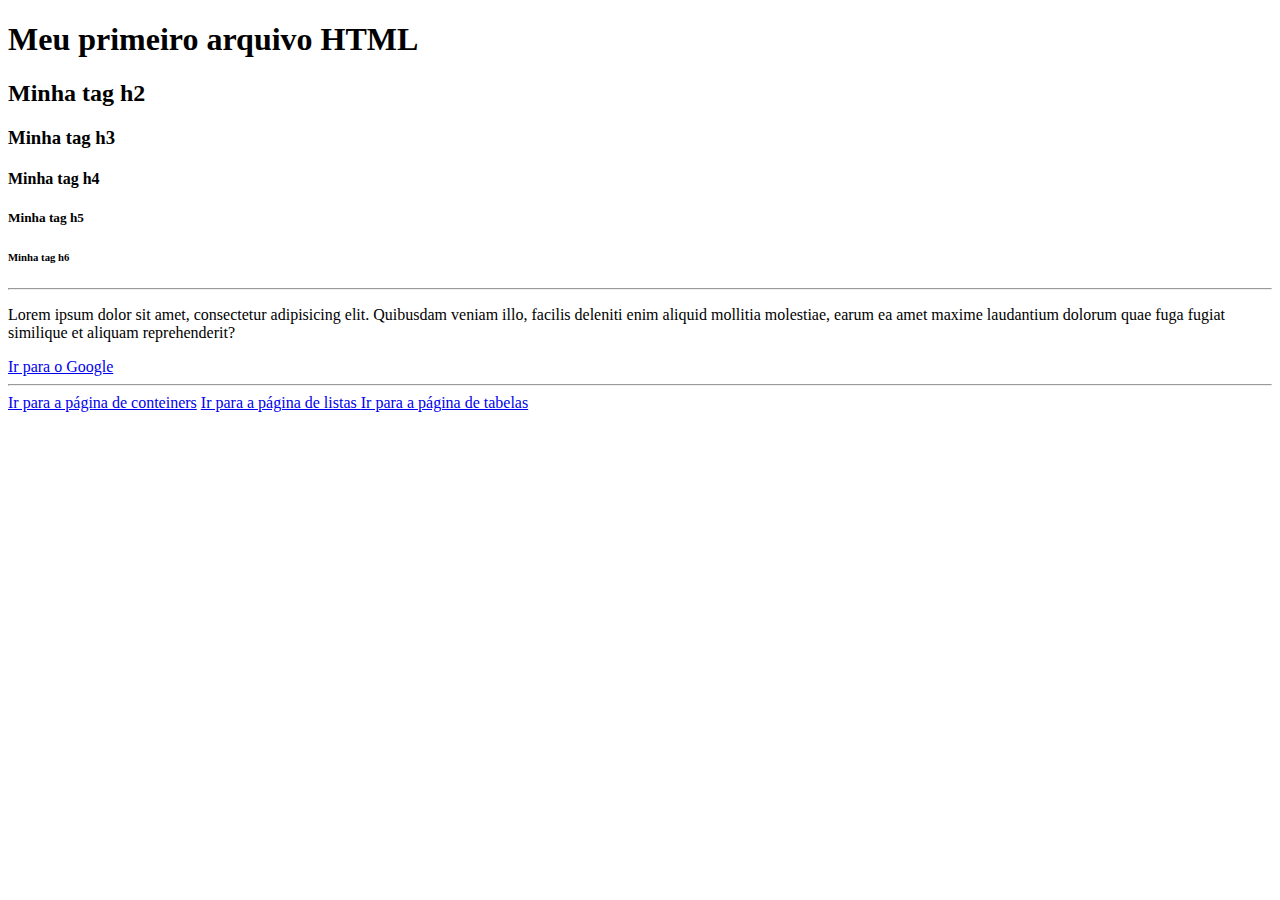
<file: index.html>
<!DOCTYPE html>
<html lang="en">
<head>
    <meta charset="UTF-8">
    <meta http-equiv="X-UA-Compatible" content="IE=edge">
    <meta name="viewport" content="width=device-width, initial-scale=1.0">
    <title>Document</title>
</head>
<body>
   <h1> Meu primeiro arquivo HTML </h1> 
   <h2> Minha tag h2 </h2> 
   <h3> Minha tag h3 </h3> 
   <h4> Minha tag h4 </h4> 
   <h5> Minha tag h5 </h5> 
   <h6> Minha tag h6 </h6>
   <hr />
   <p>
    Lorem ipsum dolor sit amet, consectetur adipisicing elit. Quibusdam veniam illo, facilis deleniti enim aliquid mollitia molestiae, earum ea amet maxime laudantium dolorum quae fuga fugiat similique et aliquam reprehenderit?
   </p>
<a href="https://www.google.com" > Ir para o Google</a>
<hr />
<a href="./containers.html"> Ir para a página de conteiners</a>
<a href="./listas.html"> Ir para a página de listas </a>
<a href="./tabelas.html"> Ir para a página de tabelas </a>
</body>
</html>
</file>
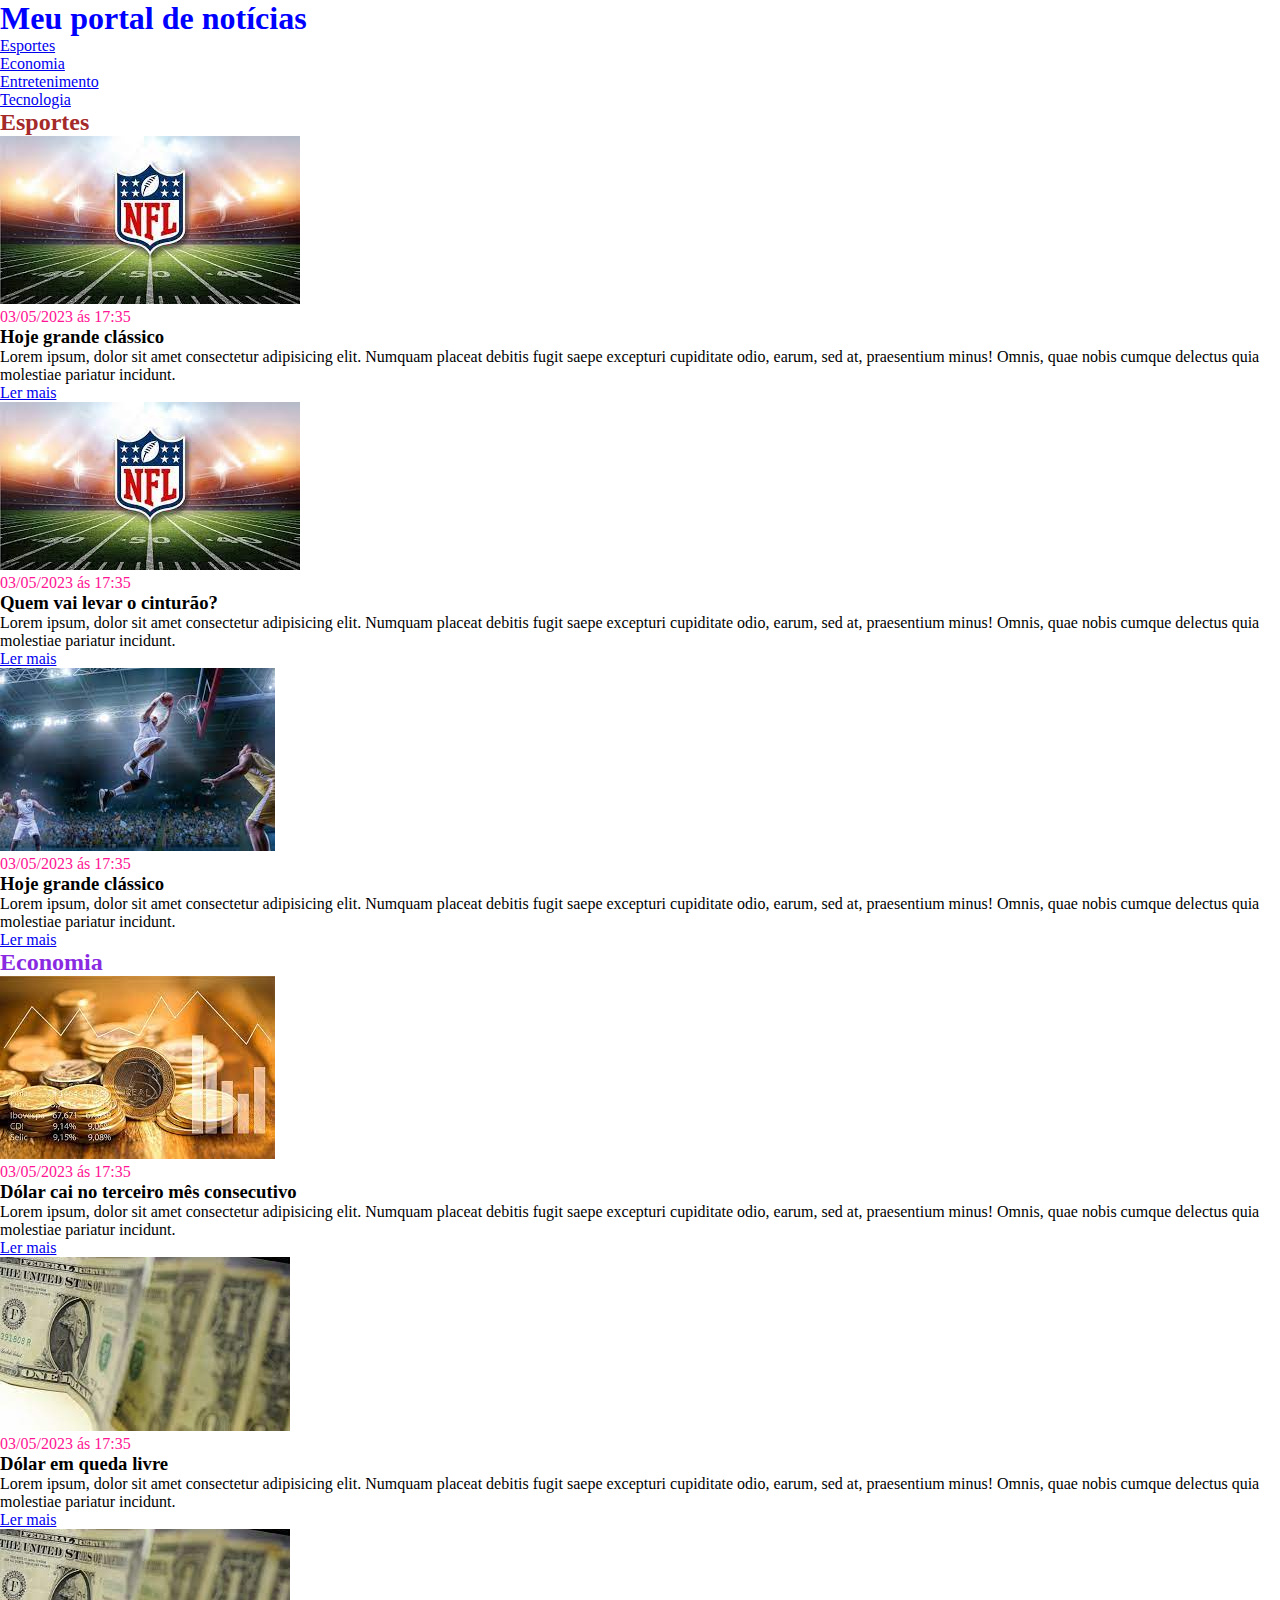
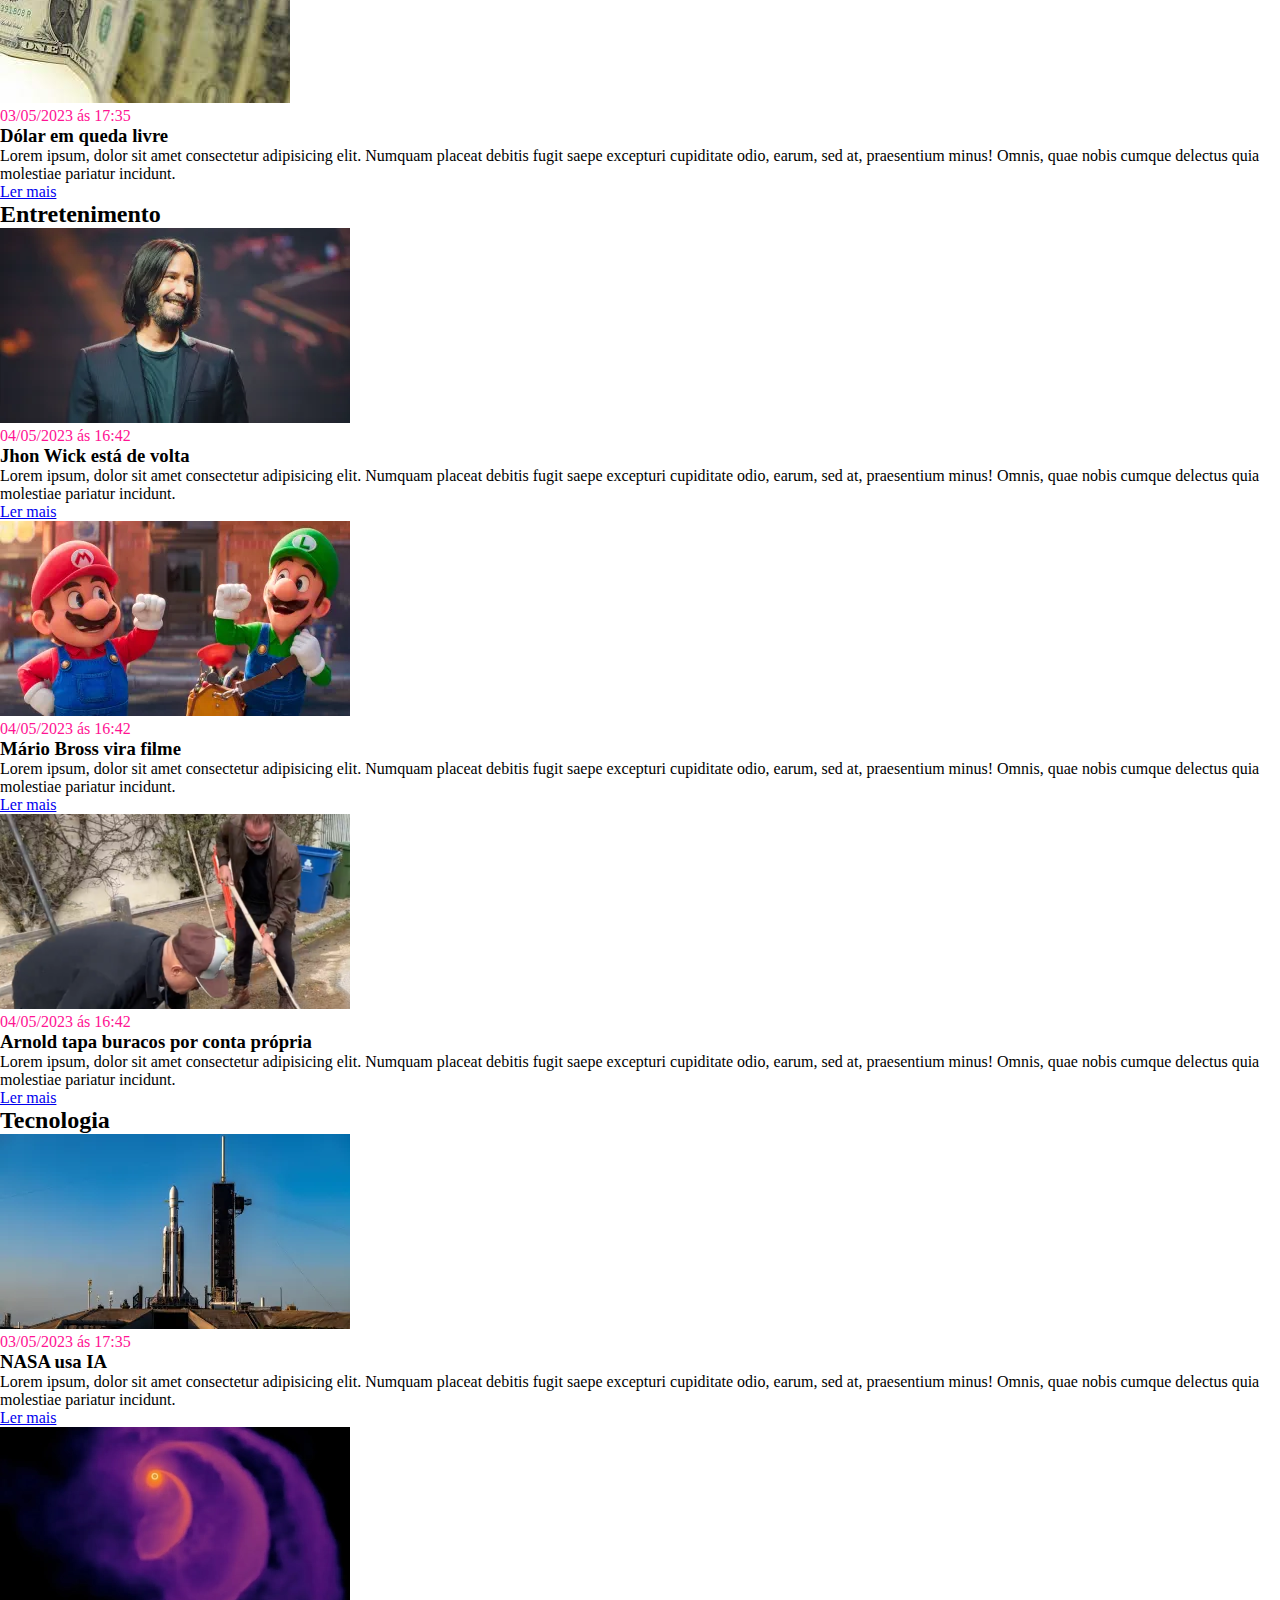
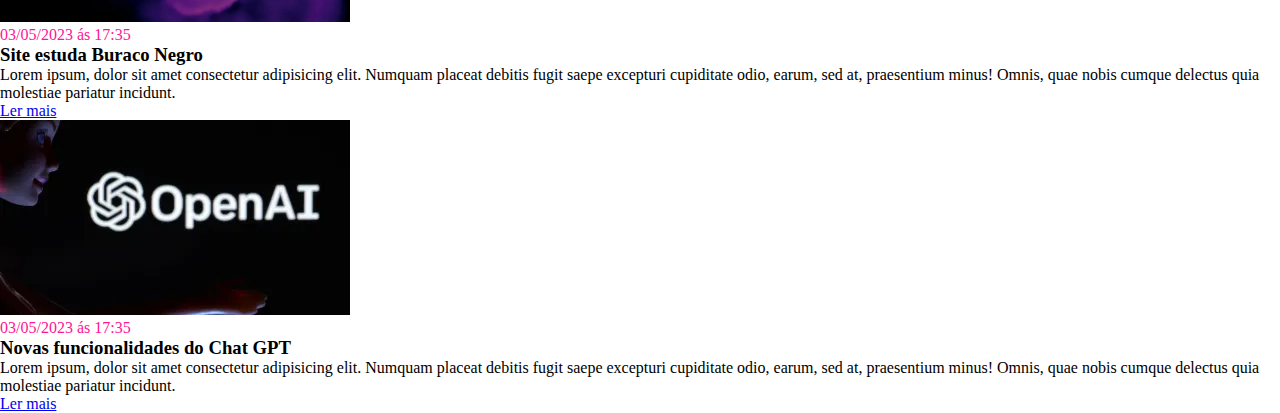
<file: CSS/index.html>
<!DOCTYPE html>
<html lang="pt-br">

<head>
    <meta charset="UTF-8">
    <meta http-equiv="X-UA-Compatible" content="IE=edge">
    <meta name="viewport" content="width=device-width, initial-scale=1.0">
    <title>Meu portal de notícias</title>
    <link rel="stylesheet" href="./main.css" />
</head>

<body>
    <header>
        <div class="container">
            <h1>Meu portal de notícias</h1>
            <nav>
                <ul>
                    <li>
                        <a href="#sports" title="Ir para a seção de esportes">Esportes</a>
                    </li>
                    <li>
                        <a href="#economy" title="Ir para a seção de notícias">Economia</a>
                    </li>
                    <li>
                        <a href="#entertainment" title="Ir para a seção de notícias">Entretenimento</a>
                    </li>
                    <li>
                        <a href="#technology" title="Ir para a seção de notícias">Tecnologia</a>
                    </li>
                </ul>
            </nav>
        </div>
    </header>
    <section id="sports">
        <div class="container">
            <h2>Esportes</h2>
            <div class="articles">
                <article>
                    <img src="./img-spt1.jpg" alt="Começa o Superbol" />

                    <header>
                        <time class="creation-date">03/05/2023 ás 17:35</time>
                    </header>
                    <h3> Hoje grande clássico</h3>
                    <p>
                        Lorem ipsum, dolor sit amet consectetur adipisicing elit. Numquam placeat debitis fugit saepe
                        excepturi cupiditate odio, earum, sed at, praesentium minus! Omnis, quae nobis cumque delectus
                        quia molestiae pariatur incidunt.
                    </p>
                    <a href="#" title="Leia a notícia completa"> Ler mais</a>
                </article>
                <article>
                    <img src="./img-spt1.jpg" alt="O da NFL" />
                    <header>
                        <time class="creation-date">03/05/2023 ás 17:35</time>
                    </header>
                    <h3> Quem vai levar o cinturão?</h3>
                    <p>
                        Lorem ipsum, dolor sit amet consectetur adipisicing elit. Numquam placeat debitis fugit saepe
                        excepturi cupiditate odio, earum, sed at, praesentium minus! Omnis, quae nobis cumque delectus
                        quia molestiae pariatur incidunt.
                    </p>
                    <a href="#" title="Leia a notícia completa"> Ler mais</a>
                </article>
                <article>
                    <img src="./img-spt3.jpg" alt="Começa a NBA" />
                    <header>
                        <time class="creation-date">03/05/2023 ás 17:35</time>
                    </header>
                    <h3> Hoje grande clássico</h3>
                    <p>
                        Lorem ipsum, dolor sit amet consectetur adipisicing elit. Numquam placeat debitis fugit saepe
                        excepturi cupiditate odio, earum, sed at, praesentium minus! Omnis, quae nobis cumque delectus
                        quia molestiae pariatur incidunt.
                    </p>
                    <a href="#" title="Leia a notícia completa"> Ler mais</a>
                </article>
            </div>
    </section>
    </div>
    <section id="economy">
        <div class="container">
            <h2>Economia</h2>
            <div class="articles">
                <article>
                    <img src="./img-icn1.jpg" alt="Real sobe 10% em relação ao dólar" />
                    <header>
                        <time class="creation-date">03/05/2023 ás 17:35</time>
                    </header>
                    <h3> Dólar cai no terceiro mês consecutivo</h3>
                    <p>
                        Lorem ipsum, dolor sit amet consectetur adipisicing elit. Numquam placeat debitis fugit saepe
                        excepturi cupiditate odio, earum, sed at, praesentium minus! Omnis, quae nobis cumque delectus
                        quia molestiae pariatur incidunt.
                    </p>
                    <a href="#" title="Leia a notícia completa"> Ler mais</a>
                </article>
                <article>
                    <img src="./img-icn2.jpg" alt="A queda do dólar" />
                    <header>
                        <time class="creation-date">03/05/2023 ás 17:35</time>
                    </header>
                    <h3> Dólar em queda livre</h3>
                    <p>
                        Lorem ipsum, dolor sit amet consectetur adipisicing elit. Numquam placeat debitis fugit saepe
                        excepturi cupiditate odio, earum, sed at, praesentium minus! Omnis, quae nobis cumque delectus
                        quia molestiae pariatur incidunt.
                    </p>
                    <a href="#" title="Leia a notícia completa"> Ler mais</a>
                </article>
                <article>
                    <img src="./img-icn2.jpg" alt="A queda do dólar" />
                    <header>
                        <time class="creation-date">03/05/2023 ás 17:35</time>
                    </header>
                    <h3> Dólar em queda livre</h3>
                    <p>
                        Lorem ipsum, dolor sit amet consectetur adipisicing elit. Numquam placeat debitis fugit saepe
                        excepturi cupiditate odio, earum, sed at, praesentium minus! Omnis, quae nobis cumque delectus
                        quia molestiae pariatur incidunt.
                    </p>
                    <a href="#" title="Leia a notícia completa"> Ler mais</a>
                </article>
            </div>
    </section>
    </div>
    <section id="entertainment">
        <div class="container">
            <h2>Entretenimento</h2>
            <div class="articles">
                <article>
                    <img src="./img-ent01.jpg" alt="Novo filme de ação" />
                    <header>
                        <time class="creation-date">04/05/2023 ás 16:42</time>
                    </header>
                    <h3> Jhon Wick está de volta</h3>
                    <p>
                        Lorem ipsum, dolor sit amet consectetur adipisicing elit. Numquam placeat debitis fugit saepe
                        excepturi cupiditate odio, earum, sed at, praesentium minus! Omnis, quae nobis cumque delectus
                        quia molestiae pariatur incidunt.
                    </p>
                    <a href="#" title="Leia a notícia completa"> Ler mais</a>
                </article>
                <article>
                    <img src="./img-ent02.jpg" alt="Novo filme de game nostálgico" />
                    <header>
                        <time class="creation-date">04/05/2023 ás 16:42</time>
                    </header>
                    <h3> Mário Bross vira filme</h3>
                    <p>
                        Lorem ipsum, dolor sit amet consectetur adipisicing elit. Numquam placeat debitis fugit saepe
                        excepturi cupiditate odio, earum, sed at, praesentium minus! Omnis, quae nobis cumque delectus
                        quia molestiae pariatur incidunt.
                    </p>
                    <a href="#" title="Leia a notícia completa"> Ler mais</a>
                </article>
                <article>
                    <img src="./img-ent03.jpg" alt="O exterminador de buracos" />
                    <header>
                        <time class="creation-date">04/05/2023 ás 16:42</time>
                    </header>
                    <h3> Arnold tapa buracos por conta própria</h3>
                    <p>
                        Lorem ipsum, dolor sit amet consectetur adipisicing elit. Numquam placeat debitis fugit saepe
                        excepturi cupiditate odio, earum, sed at, praesentium minus! Omnis, quae nobis cumque delectus
                        quia molestiae pariatur incidunt.
                    </p>
                    <a href="#" title="Leia a notícia completa"> Ler mais</a>
                </article>
            </div>
    </section>
    </div>

    <section id="technology">
        <div class="container">
            <h2>Tecnologia</h2>
            <div class="articles">
                <article>
                    <img src="./img-tec01.jpg" alt="Nova tecnologia da NASA" />

                    <header>
                        <time class="creation-date">03/05/2023 ás 17:35</time>
                    </header>
                    <h3> NASA usa IA</h3>
                    <p>
                        Lorem ipsum, dolor sit amet consectetur adipisicing elit. Numquam placeat debitis fugit saepe
                        excepturi cupiditate odio, earum, sed at, praesentium minus! Omnis, quae nobis cumque delectus
                        quia molestiae pariatur incidunt.
                    </p>
                    <a href="#" title="Leia a notícia completa"> Ler mais</a>
                </article>
                <article>
                    <img src="./img-tec02.jpg" alt="Veja o entendimento do Buraco Negro" />
                    <header>
                        <time class="creation-date">03/05/2023 ás 17:35</time>
                    </header>
                    <h3> Site estuda Buraco Negro</h3>
                    <p>
                        Lorem ipsum, dolor sit amet consectetur adipisicing elit. Numquam placeat debitis fugit saepe
                        excepturi cupiditate odio, earum, sed at, praesentium minus! Omnis, quae nobis cumque delectus
                        quia molestiae pariatur incidunt.
                    </p>
                    <a href="#" title="Leia a notícia completa"> Ler mais</a>
                </article>
                <article>
                    <img src="./img-tec03.jpg" alt=" Novidade no Chat GPT" />
                    <header>
                        <time class="creation-date">03/05/2023 ás 17:35</time>
                    </header>
                    <h3> Novas funcionalidades do Chat GPT</h3>
                    <p>
                        Lorem ipsum, dolor sit amet consectetur adipisicing elit. Numquam placeat debitis fugit saepe
                        excepturi cupiditate odio, earum, sed at, praesentium minus! Omnis, quae nobis cumque delectus
                        quia molestiae pariatur incidunt.
                    </p>
                    <a href="#" title="Leia a notícia completa"> Ler mais</a>
                </article>
            </div>
    </section>
    </div>
</file>
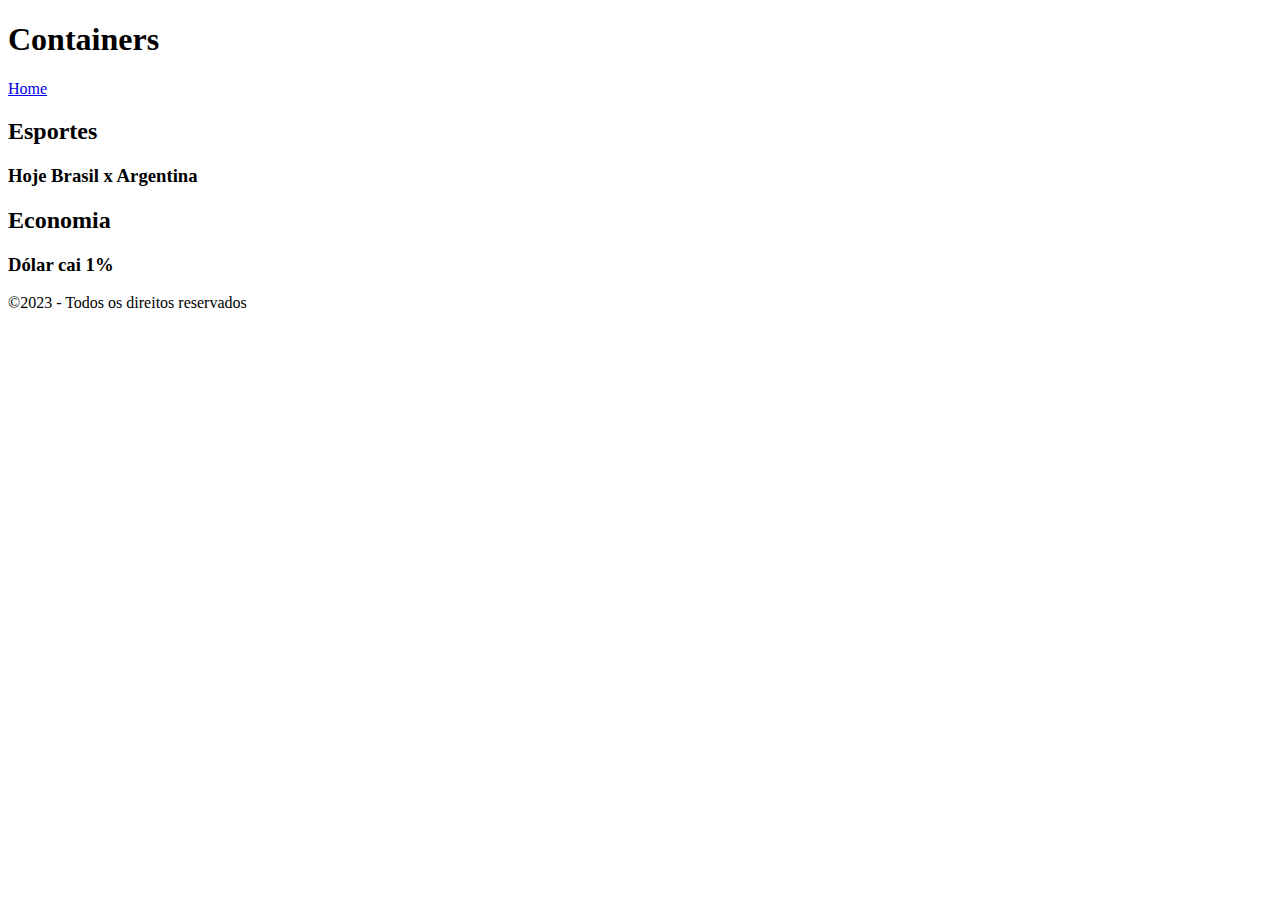
<file: containers.html>
<!DOCTYPE html>
<html lang="pt -br">
<head>
    <meta charset="UTF-8">
    <meta http-equiv="X-UA-Compatible" content="IE=edge">
    <meta name="viewport" content="width=device-width, initial-scale=1.0">
    <title>Contianers HTML</title>
</head>
<body>
<header>
</section>
<h1>Containers</h1>
 <nav> 
 <a href="./index.html" > Home</a>
 </nav>
<main>
    <section>
    </section>
        <h2> Esportes</h2>
        <article> 
        <h3>Hoje Brasil x Argentina</h3>
        </article>
        <h2> Economia</h2>
        <article> 
        <h3>Dólar cai 1%</h3>
        </article>
  
</main>
</header>
<footer>
    &copy;2023 - Todos os direitos reservados
</footer>
</body>
</html>
</file>
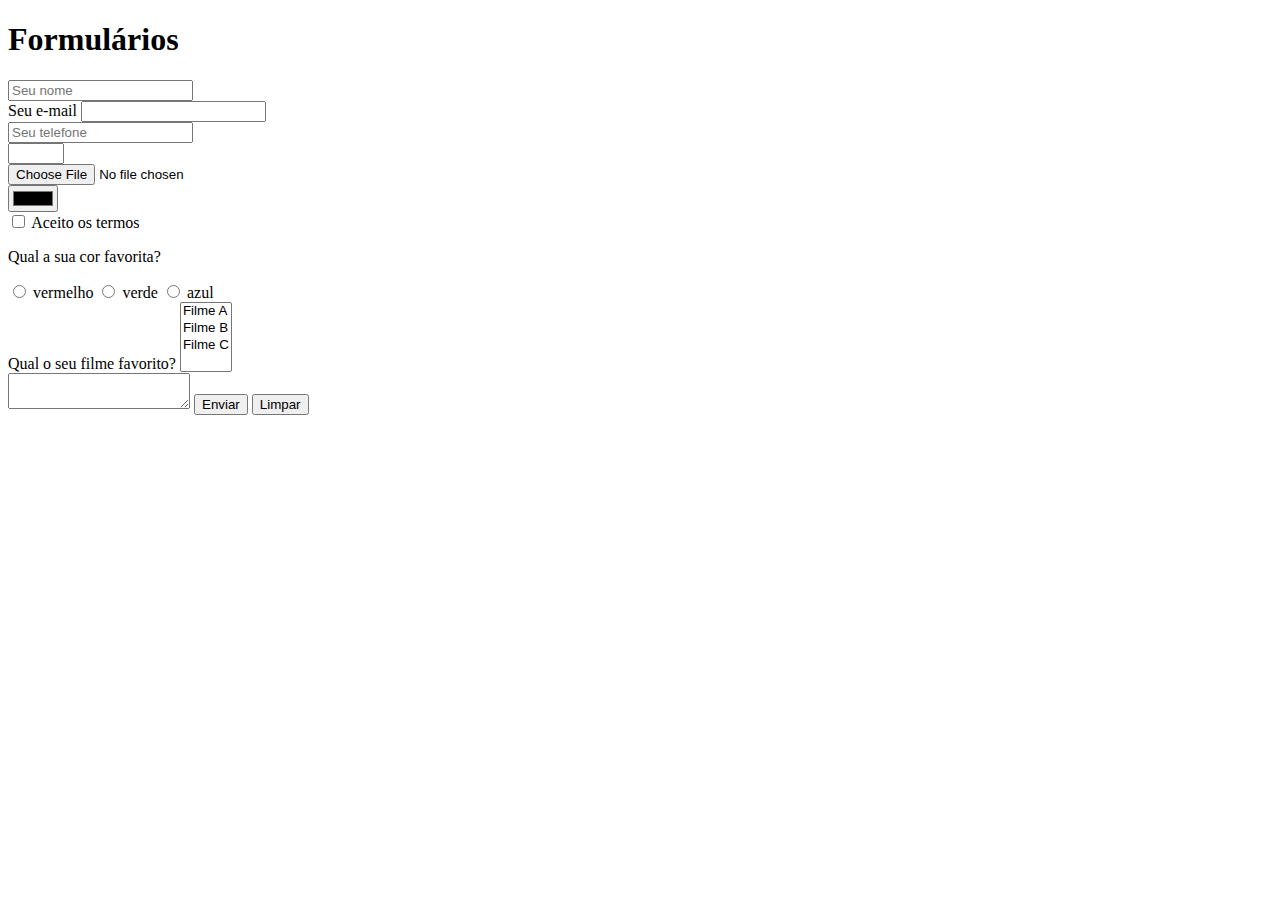
<file: forms.html>
<!DOCTYPE html>
<html lang="pt-br">

<head>
    <meta charset="UTF-8">
    <meta http-equiv="X-UA-Compatible" content="IE=edge">
    <meta name="viewport" content="width=device-width, initial-scale=1.0">
    <title>Formulários</title>
    <h1>Formulários</h1>
    <form>
        <input type="text" placeholder="Seu nome" />
        <br />
        <label for="email"> Seu e-mail</label>
        <input id="email" type="email" />
        <br />
        <input type="tel" placeholder="Seu telefone" /> <br />
        <input type="number" max="10" min="2" step="2" /> <br />
        <input type="file" /> <br />
        <input type="color" /> <br />
        <input type="checkbox" id="checkbox - termos" /> <label for="checkbox - termos"> Aceito os termos</label>
        <p>
            Qual a sua cor favorita?
        </p>
        <input type="radio" name="cor favorita" id="cor vermelha" /> <label for="cor vermelha"> vermelho</label>
        <input type="radio" name="cor favorita" id="cor verde" /> <label for="cor verde"> verde</label>
        <input type="radio" name="cor favorita" id="cor azul" /> <label for="cor azul"> azul</label>
        <br />
        <label> Qual o seu filme favorito?</label>

        <select multiple>
            <option>Filme A</option>
            <option>Filme B</option>
            <option>Filme C</option>
        </select>
        <br />
        <textarea></textarea>
        <button type="submit"> Enviar</button>
        <button type="reset"> Limpar</button>













    </form>
</head>

<body>

</body>

</html>
</file>
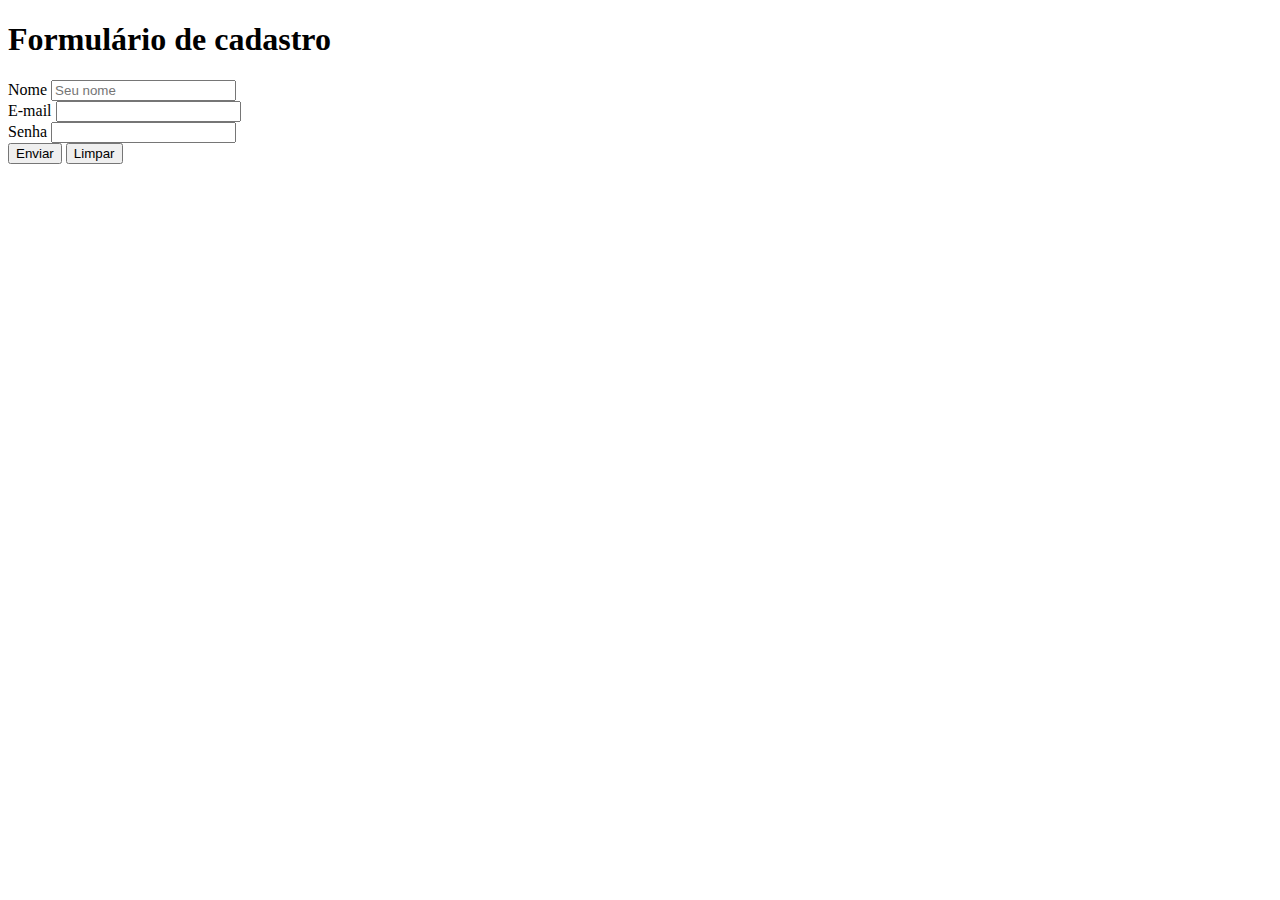
<file: formulario.html>
<!DOCTYPE html>
<html lang="pt-br">
<head>
    <meta charset="UTF-8">
    <meta http-equiv="X-UA-Compatible" content="IE=edge">
    <meta name="viewport" content="width=device-width, initial-scale=1.0">
    <title>Formulário</title>
</head>
<body>
  <h1>Formulário de cadastro</h1>
  <form>
    <label for="nome">Nome</label>
   <input type="text" placeholder="Seu nome" />
     <br /> 
        <label for="email">E-mail</label>
        <input id="email" type="email" />   
     <br />
        <label for="password">Senha</label>
        <input id="password" type="password" />
        <br />
        <button type="submit"> Enviar</button>
        <button type="reset"> Limpar</button>
    </form> 
</body>
</html>
</file>
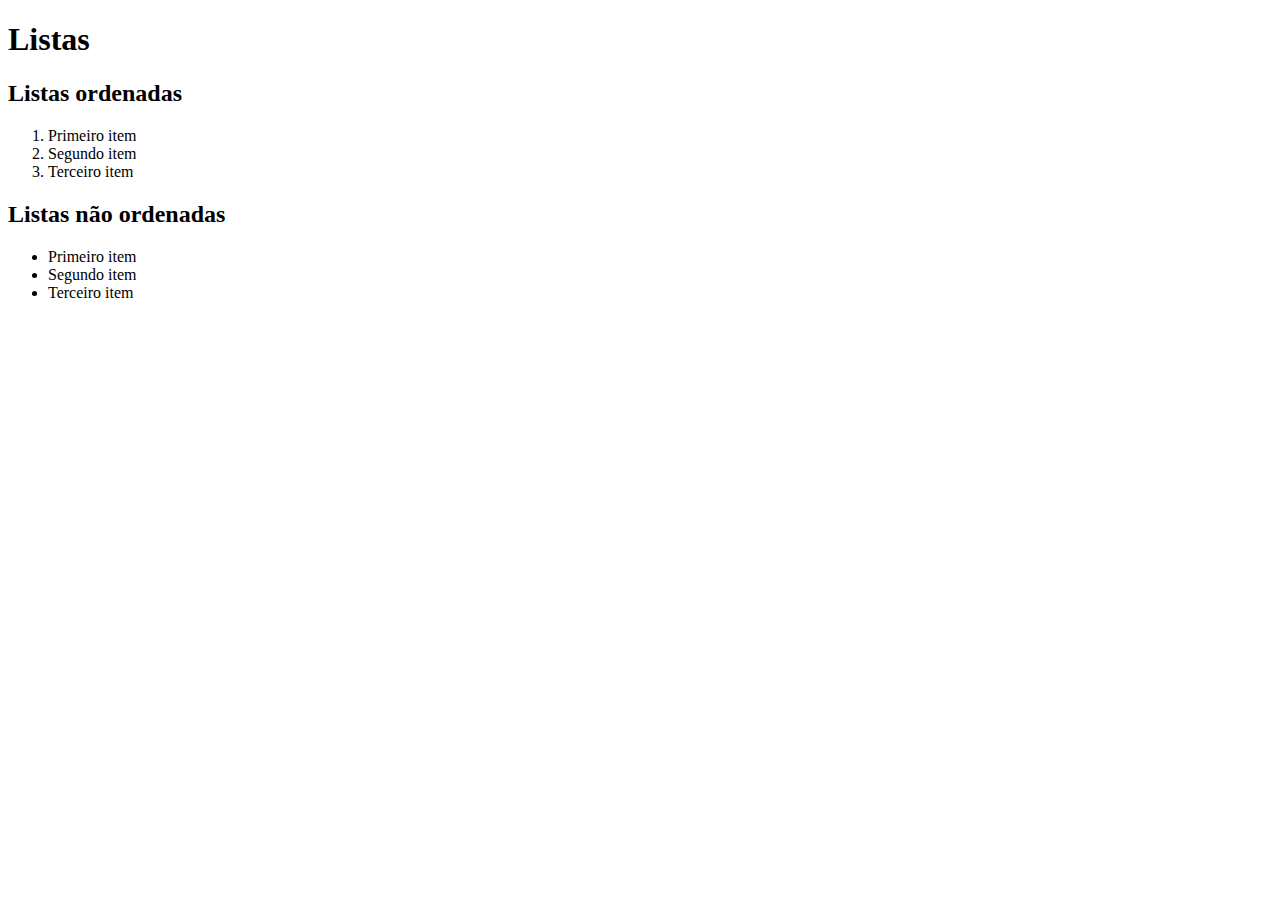
<file: listas.html>
<!DOCTYPE html>
<html lang="pt-br">

<head>
    <meta charset="UTF-8">
    <meta http-equiv="X-UA-Compatible" content="IE=edge">
    <meta name="viewport" content="width=device-width, initial-scale=1.0">
    <title>Listas</title>
</head>

<body>
    <header>
        <h1> Listas</h1>
        <main>
            <section>
                <h2> Listas ordenadas</h2>
                <ol>
                    <li> Primeiro item</li>
                    <li> Segundo item</li>
                    <li> Terceiro item</li>
                </ol>
            </section>
            <section>
                <h2> Listas não ordenadas</h2>
                <ul>
                    <li> Primeiro item</li>
                    <li> Segundo item</li>
                    <li> Terceiro item</li>
                </ul>
            </section>
        </main>
    </header>
</body>

</html>
</file>
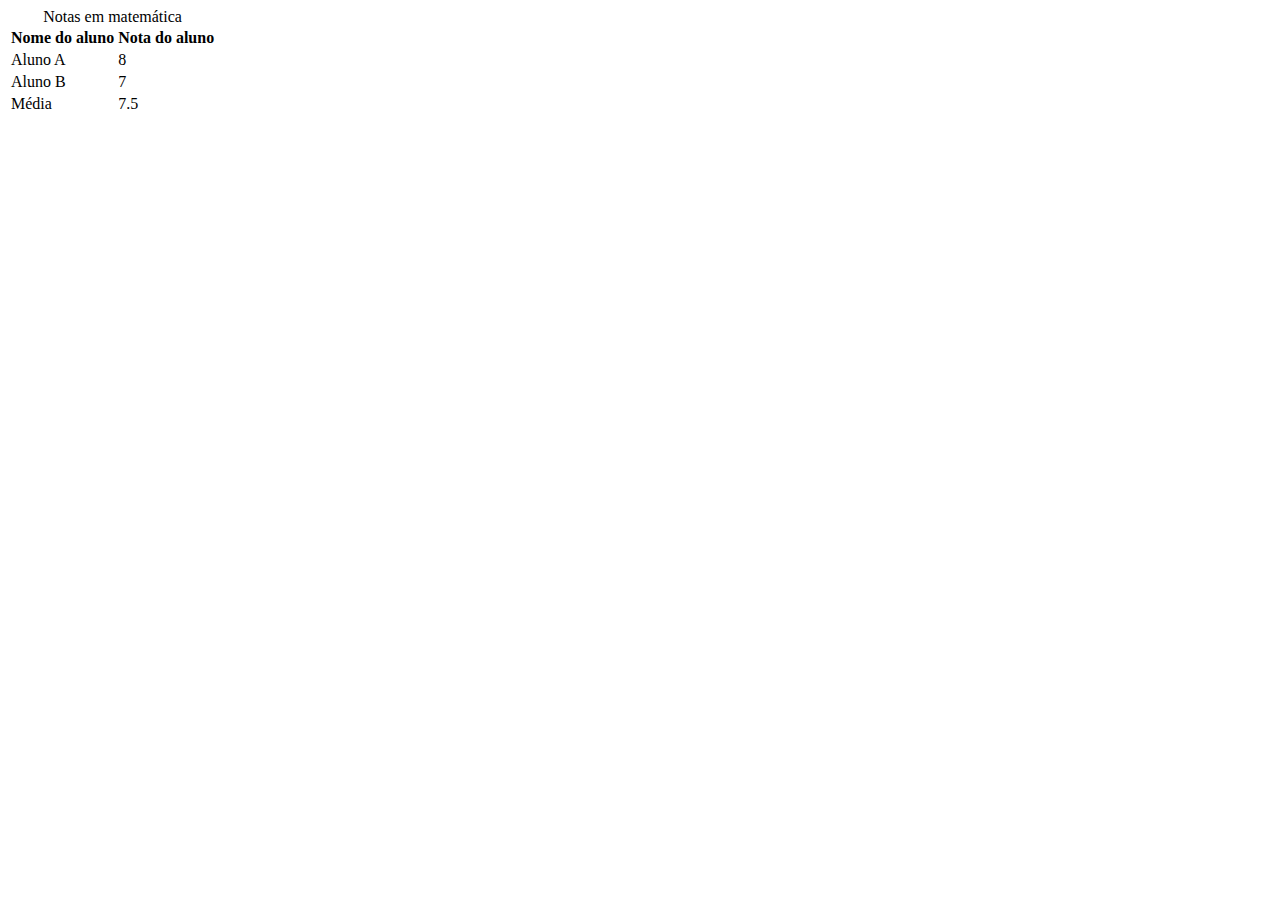
<file: tabelas.html>
<!DOCTYPE html>
<html lang="pt-br">
<head>
    <meta charset="UTF-8">
    <meta http-equiv="X-UA-Compatible" content="IE=edge">
    <meta name="viewport" content="width=device-width, initial-scale=1.0">
    <title>Tabelas</title>
</head>
<body>
    <table>
        <caption> Notas em matemática</caption>
    <thehead>
     <tr>
        <th> Nome do aluno</th>
        <th> Nota do aluno</th>

     </tr>

    </thehead>
    <tbody>
        <tr>
            <td> Aluno A</td>
            <td> 8</td>
        </tr>
        <tr>
            <td> Aluno B</td>
            <td> 7</td>   
        </tr>
    </tbody> 
    <tfoot>
        <tr>
            <td>Média</td> 
            <td>7.5</td> 
        </tr>

    </tfoot>  
    </table>

    
</body>
</html>
</file>
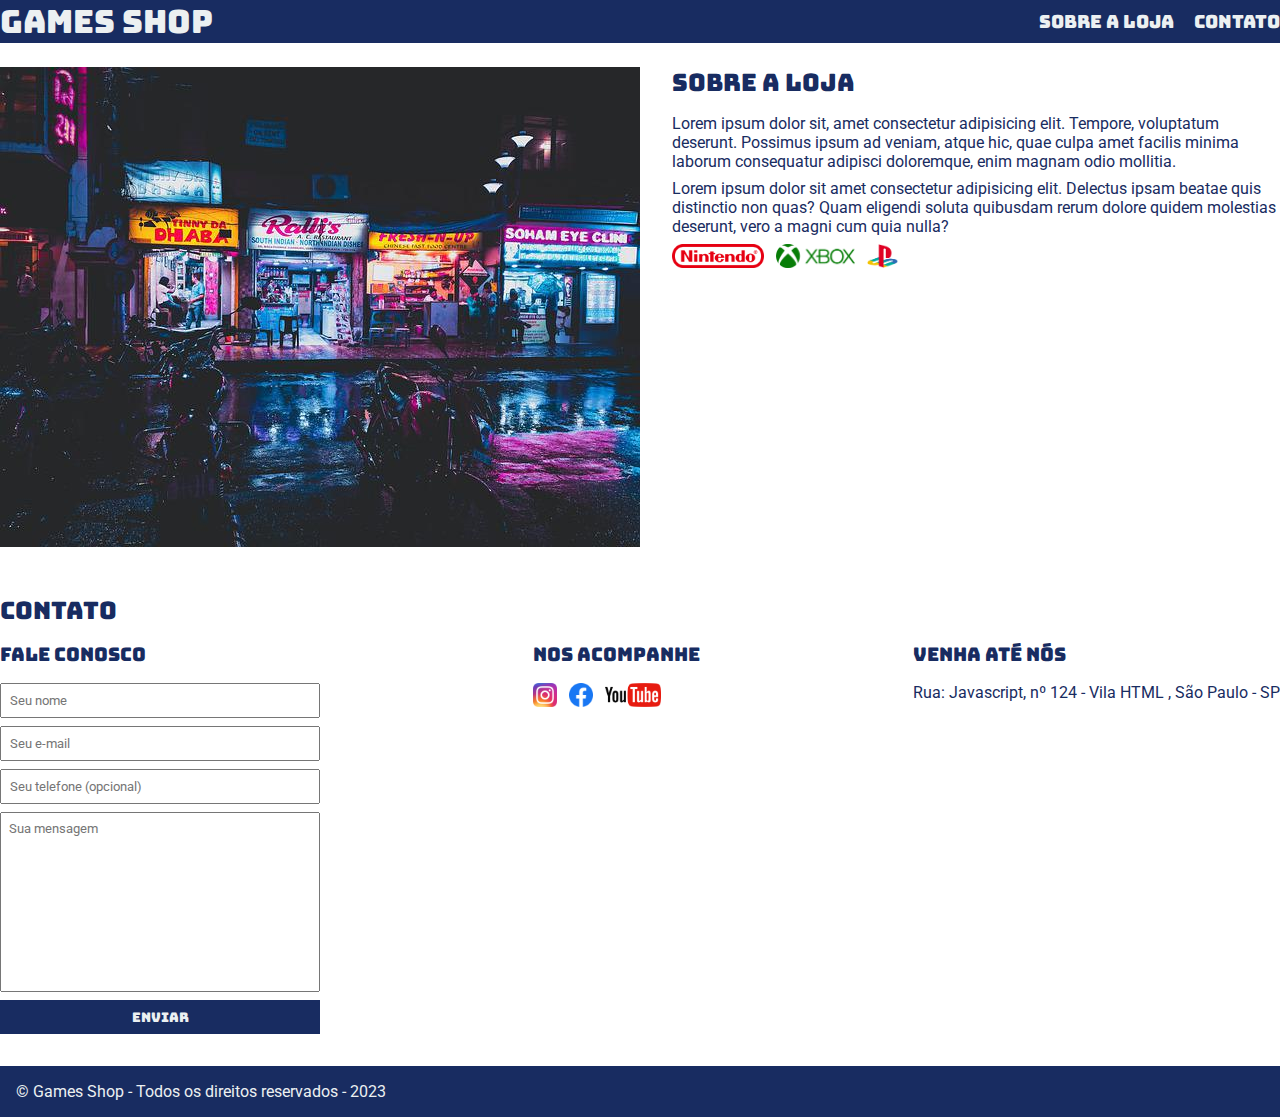
<file: GAME SHOP/index_game.html>
<!DOCTYPE html>
<html lang="pt-br">

<head>
    <meta charset="UTF-8">
    <meta http-equiv="X-UA-Compatible" content="IE=edge">
    <meta name="viewport" content="width=device-width, initial-scale=1.0">
    <title>Games Shop - a sua loja de games</title>
    <link rel="stylesheet" href="./main.css">
    <link rel="preconnect" href="https://fonts.googleapis.com">
    <link rel="preconnect" href="https://fonts.gstatic.com" crossorigin>
    <link href="https://fonts.googleapis.com/css2?family=Bungee&family=Roboto&display=swap" rel="stylesheet">

</head>

<body>
    <header>
        <div class="container">
            <h1>Games Shop</h1>
            <nav>
                <ul>
                    <li>
                        <a href="#about">Sobre a loja</a>
                    </li>
                    <li>
                        <a href="#contact">Contato</a>
                    </li>
                </ul>
            </nav>
        </div>
    </header>
    <section id="about">
        <div class="container">
            <img class="store-front" src="./img/images/loja.jpg" alt="Fachada da loja Games Shop" />
            <div>
                <h2> Sobre a loja</h2>
                <p>
                    Lorem ipsum dolor sit, amet consectetur adipisicing elit. Tempore, voluptatum deserunt. Possimus
                    ipsum ad veniam, atque hic, quae culpa amet facilis minima laborum consequatur adipisci doloremque,
                    enim magnam odio mollitia.
                <p>
                    Lorem ipsum dolor sit amet consectetur adipisicing elit. Delectus ipsam beatae quis distinctio non
                    quas? Quam eligendi soluta quibusdam rerum dolore quidem molestias deserunt, vero a magni cum quia
                    nulla?
                </p>
                </p>
                <ul class="brands-list">
                    <li> <img src="img/images/nintendo.png" alt="Nintendo"></li>
                    <li> <img src="img/images/xbox.png" alt="X-box"></li>
                    <li> <img src="img/images/playstation.png" alt="Playstation"></li>
                </ul>
            </div>
        </div>
    </section>
    <section id="contact">
        <div class="container">
            <h2> Contato</h2>
            <div class="contact-methods">
                <div>
                    <h3>Fale conosco</h3>
                    <form>
                        <input type="text" placeholder="Seu nome" required />
                        <input type="e-mail" placeholder="Seu e-mail" required />
                        <input type="tel" placeholder="Seu telefone (opcional)" />
                        <textarea placeholder="Sua mensagem" required></textarea>
                        <button type="submit">Enviar</button>
                    </form>

                </div>
                <div>
                    <h3>Nos acompanhe</h3>
                    <ul class="social-links">
                        <li>
                            <a href="#contact" title="Siga-nos no Instagram">
                                <img src="./img/images/instagram.png" alt="Logo do Instagram" />

                            </a>
                        </li>
                        <li>
                            <a href="#" title="Siga-nos no Facebook">
                                <img src="./img/images/facebook.png" alt="Logo do Facebook" />

                            </a>
                        </li>
                        <li>
                            <a href="#" title="Visite nosso canal no Youtube">
                                <img src="./img/images/youtube.png" alt="Logo do Youtube" />

                            </a>
                        </li>
                    </ul>

                </div>
                <div>
                    <h3>Venha até nós</h3>
                    <P>
                        Rua: Javascript, nº 124 - Vila HTML , São Paulo - SP
                    </P>
                </div>
            </div>

        </div>

    </section>
    <footer>
        <div class="container">
            <p>
                &copy; Games Shop - Todos os direitos reservados - 2023
            </p>
        </div>
    </footer>

</body>

</html>
</file>
<file: CSS/main.css>
*{
   
    box-sizing-borderbox;
    margin: 0;
    padding: 0;
    }

h1 {
    color:blue
}

#sports h2{
    color:brown;
}

#economy h2{
    color: blueviolet;
}

.creation-date{
    color:deeppink;
}
</file>
<file: GAME SHOP/main.css>
* {
    margin: 0;
    padding: 0;
    box-sizing: border-box;
}

header,
section h2,
section h3,
form button {
    font-family: 'Bungee', cursive;
    font-weight: normal;
}

body,
input,
textarea {
    font-family: 'Roboto', sans-serif;
}

header {
    padding: 16px, 0;
    background-color: #182c61;
    color: #ecf0f1;
}

header h1,
section h2 {
    font-weight: normal;
}

header nav li {
    display: inline;
    margin-left: 16px;
    font-size: 18px;
}

header nav li a {
    color: #ecf0f1;
    text-decoration: none;
}

.container {
    max-width: 1280px;
    width: 100%;
    margin: 0 auto;
}

header .container,
section .container {
    display: flex;
    align-items: center;
    justify-content: space-between;
}

.brands-list img {
    height: 24px;
}

.brands-list li {
    display: inline;
    margin-right: 8px;
}

section .container {
    align-items: flex-start;
}

section {
    padding: 24px 0;
}

section {
    color: #182c61;
}

section h2 {
    margin-bottom: 16px;
}

section p {
    margin-bottom: 8px;
}

.store-front {
    margin-right: 32px;
}

.social-links img {
    height: 24px;
}

.social-links li {
    display: inline;
    margin-right: 8px;
}

.social-links li a {
    text-decoration: none;
}

#contact .container {
    display: block;
}


.contact-methods {
    display: flex;
    justify-content: space-between;
}

form input,
form textarea,
form button {
    display: block;
    width: 320px;
    margin-bottom: 8px;
    padding: 8px;
}

form textarea {
    resize: none;
    height: 180px;
}

section h3 {
    margin-bottom: 16px;
}

form button {
    background-color: #182c61;
    color: #ecf0f1;
    border: none;
    cursor: pointer;
}

form button:hover {
    background-color: #31419e;
    color: #ecf0f1;

}

input:focus,
textarea:focus {
    outline-color: #182c61;
}

footer {
    background-color: #182c61;
    color: #ecf0f1;
    padding: 16px;
}
</file>
